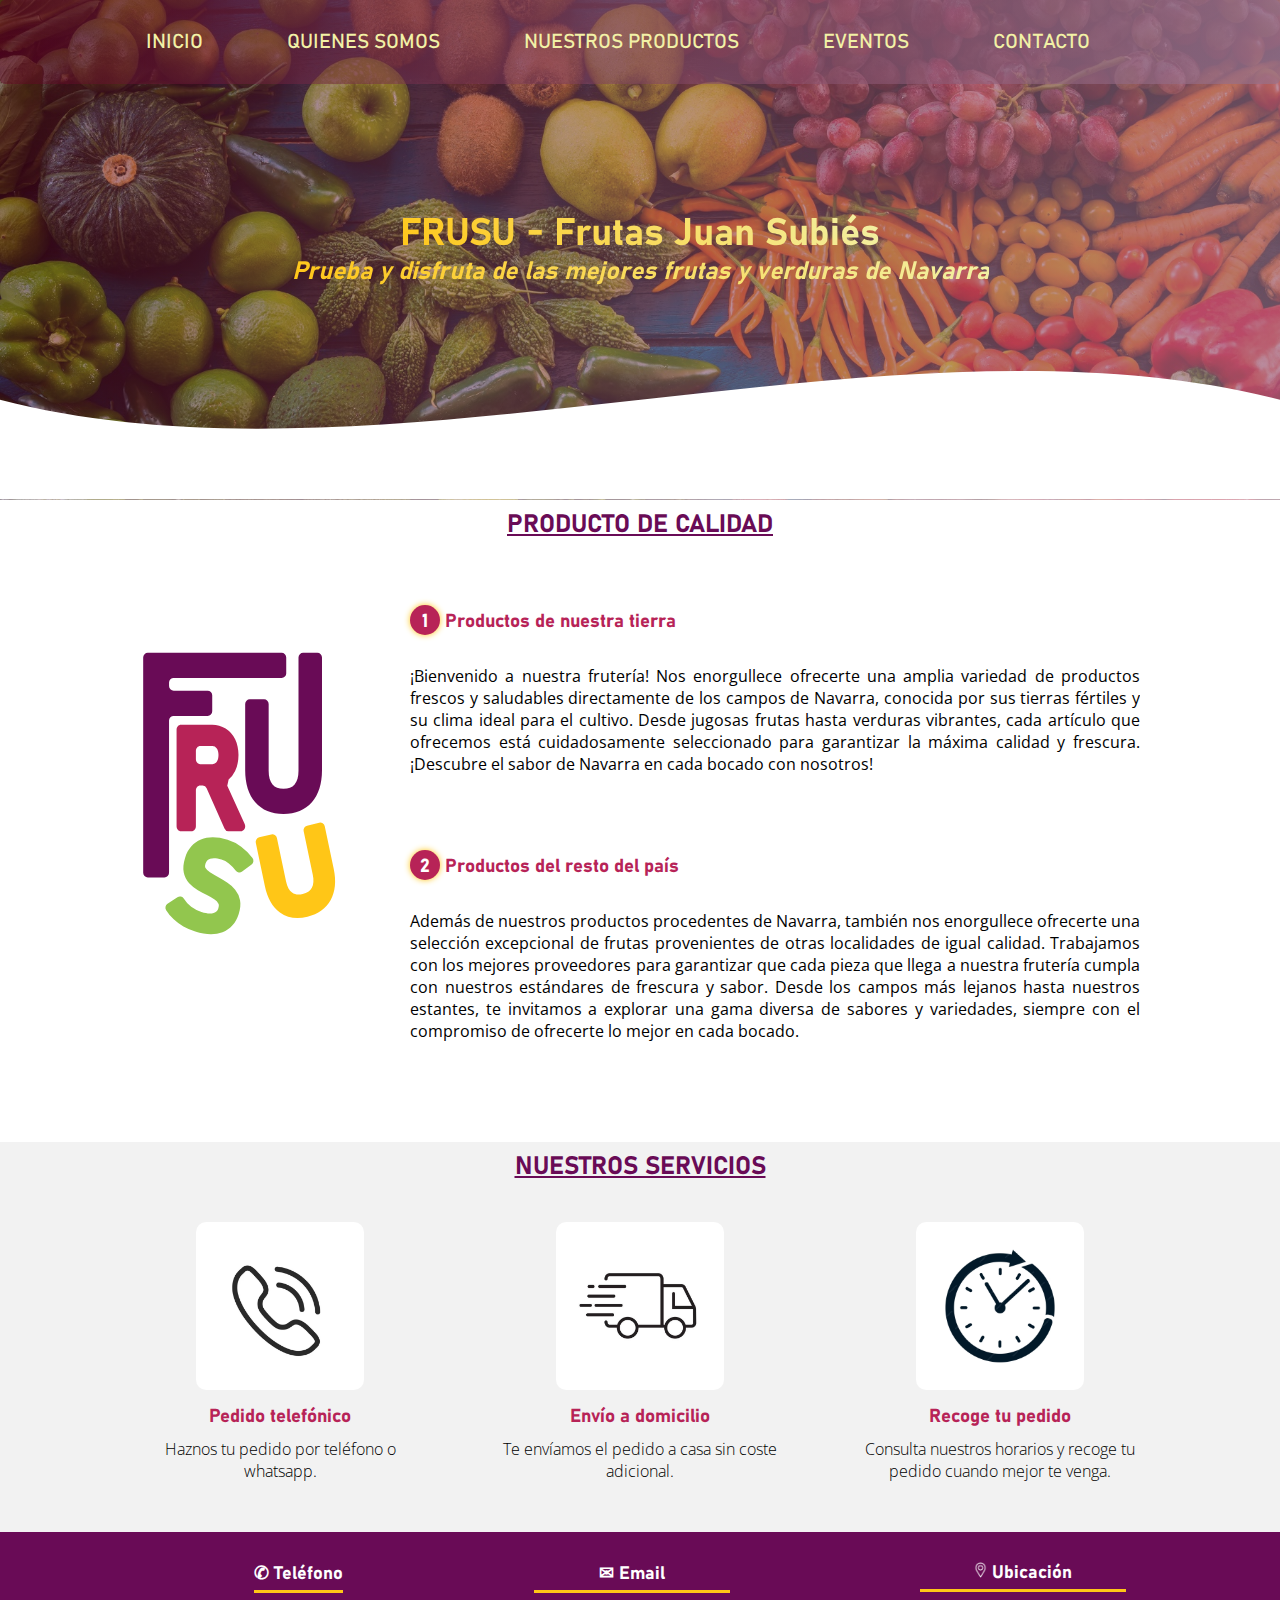
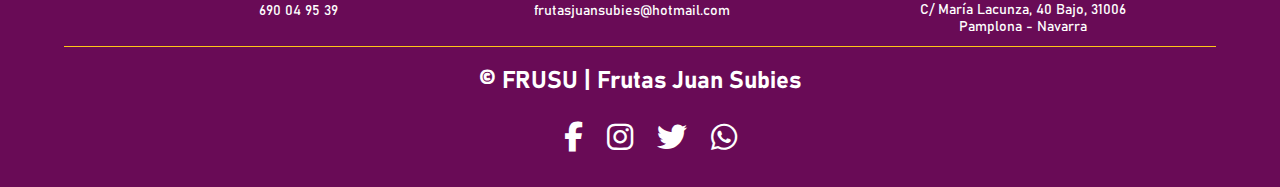
<file: index.html>
<!DOCTYPE html>
	<html lang="es">
	<head>
		<meta charset="UTF-8">
		<meta name="viewport" content="width=device-width, initial-scale=1.0">
		<meta http-equiv="x-UA-Compatible" content="ie-edge">
		<title>FRUSU</title>
		<link rel="shortcut icon" href="img/favicon.svg" type="image/x-icon">
		<link rel="stylesheet" href="css/estilos.css">
		<link rel="stylesheet" href="https://cdnjs.cloudflare.com/ajax/libs/font-awesome/6.2.1/css/all.min.css">
		<script src="js/scriptBorrarImagen.js" async></script>
	</head>
	<body>
		<header>
				<nav>
					<a href="index.html">Inicio</a>
					<a href="sobreNosotros.html">Quienes somos</a>
					<a href="productos.html">Nuestros productos</a>
					<a href="eventos.html">Eventos</a>
					<a href="contacto.html">Contacto</a>
				</nav>
			<section class="textos-header">
				<h1>FRUSU - Frutas Juan Subiés</h1>
				<h2>Prueba y disfruta de las mejores frutas y verduras de Navarra</h2>
			</section>
			<div class="wave" style="height: 150px; overflow: hidden;" >
				<svg viewBox="0 0 500 150" preserveAspectRatio="none" 
					style="height: 100%; width: 100%;">
					<path d="M0.00,49.85 C150.00,149.60 349.20,-49.85 500.00,49.85 L500.00,149.60 L0.00,149.60 Z" 
					style="stroke: none; fill: #fff;">
					</path>
				</svg>
			</div>	
		</header>
		<main>
			<section class="contenedor nuestrosProductosIndex">
				<h2 class="titulo">PRODUCTO DE CALIDAD</h2>
				<div class="contenedor-sobre-nosotros">
					<img src="img/logoSinFondo.svg" alt="" class="imagen-about-us" id="logo">
					<div class="contenido-textos">
						<h3><span>1</span>Productos de nuestra tierra</h3>
						<p>¡Bienvenido a nuestra frutería! Nos enorgullece ofrecerte una amplia variedad de productos frescos y saludables directamente
						de los campos de Navarra, conocida por sus tierras fértiles y su clima ideal para el cultivo. Desde jugosas frutas hasta verduras
						vibrantes, cada artículo que ofrecemos está cuidadosamente seleccionado para garantizar la máxima calidad y frescura.
						¡Descubre el sabor de Navarra en cada bocado con nosotros!</p>
						<h3><span>2</span>Productos del resto del país</h3>
						<p>Además de nuestros productos procedentes de Navarra, también nos enorgullece ofrecerte una selección excepcional de frutas
						provenientes de otras localidades de igual calidad. Trabajamos con los mejores proveedores para garantizar que cada pieza que
						llega a nuestra frutería cumpla con nuestros estándares de frescura y sabor. Desde los campos más lejanos hasta nuestros estantes,
						te invitamos a explorar una gama diversa de sabores y variedades, siempre con el compromiso de ofrecerte lo mejor en cada bocado.</p>
					</div>
				</div>
			</section>
			

			<section class="about-services">
				<div class="contenedor">
					<h2 class="titulo">NUESTROS SERVICIOS</h2>
					<div class="servicio-cont">
					<div class="servicio-ind">
						<img src="img/telefono.jpg" alt="">
						<h3>Pedido telefónico</h3>
						<p>Haznos tu pedido por teléfono o whatsapp.</p>
					</div>
					<div class="servicio-ind">
						<img src="img/envio.jpg" alt="">
						<h3>Envío a domicilio</h3>
						<p>Te envíamos el pedido a casa sin coste adicional.</p>
					</div>
					<div class="servicio-ind">
						<img src="img/reloj.jpg" alt="">
						<h3>Recoge tu pedido</h3>
						<p>Consulta nuestros horarios y recoge tu pedido cuando mejor te venga.</p>
					</div>
					</div>
				</div>
			</section>
		</main>
		<footer>
			<div class="contenedor-footer">
				<div class="content-foo">
					<h4>✆ Teléfono</h4>
					<p>690 04 95 39</p>
				</div>
				<div class="content-foo">
					<h4>✉ Email</h4>
					<p>frutasjuansubies@hotmail.com</p>
				</div>
				<div class="content-foo">
					<h4><img class="ubica" src="img/ubicacion.png" alt=""> Ubicación</h4>
					<p>C/ María Lacunza, 40 Bajo, 31006</p>
					<p>Pamplona - Navarra</p>
				</div>				
			</div>
			<h2 class="titulo-final">&copy; FRUSU | Frutas Juan Subies</h2>
			<div class="iconitos">
				<a href="#"><i class="fab fa-facebook-f"></i></a>
				<a href="#"><i class="fab fa-instagram"></i></a>
				<a href="#"><i class="fab fa-twitter"></i></a>
				<a href="tel:690049539"><i class="fab fa-whatsapp"></i></a>
			</div>	
		</footer>
	</body>
	</html>
</file>
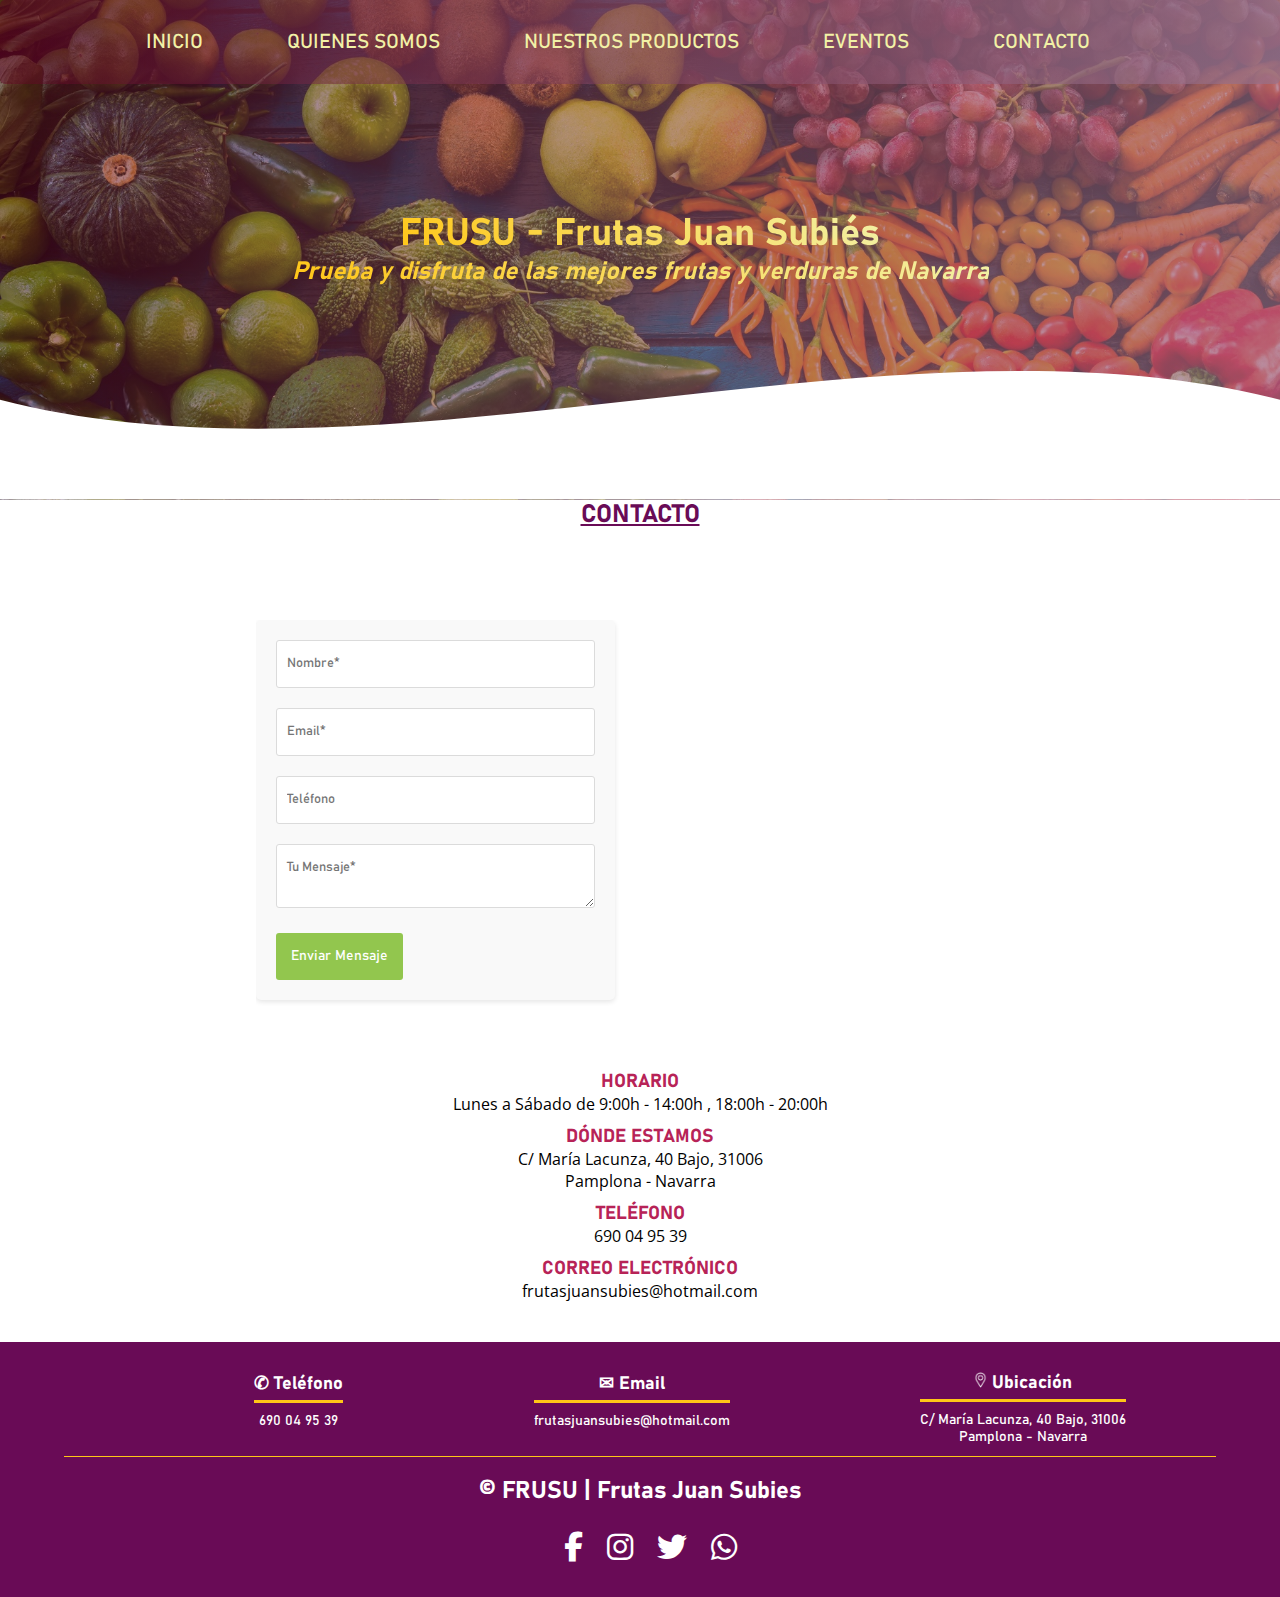
<file: contacto.html>
<!DOCTYPE html>
	<html lang="es">
	<head>
		<meta charset="UTF-8">
		<meta name="viewport" content="width=device-width, initial-scale=1.0">
		<meta http-equiv="x-UA-Compatible" content="ie-edge">
		<title>FRUSU</title>
		<link rel="shortcut icon" href="img/favicon.svg" type="image/x-icon">
		<link rel="stylesheet" href="css/estilos.css">
		<link rel="stylesheet" href="https://cdnjs.cloudflare.com/ajax/libs/font-awesome/6.2.1/css/all.min.css">
	</head>
	<body>
		<header>
				<nav>
					<a href="index.html">Inicio</a>
					<a href="sobreNosotros.html">Quienes somos</a>
					<a href="productos.html">Nuestros productos</a>
					<a href="eventos.html">Eventos</a>
					<a href="contacto.html">Contacto</a>
				</nav>
			<section class="textos-header">
				<h1>FRUSU - Frutas Juan Subiés</h1>
				<h2>Prueba y disfruta de las mejores frutas y verduras de Navarra</h2>
			</section>
			<div class="wave" style="height: 150px; overflow: hidden;" >
				<svg viewBox="0 0 500 150" preserveAspectRatio="none" 
					style="height: 100%; width: 100%;">
					<path d="M0.00,49.85 C150.00,149.60 349.20,-49.85 500.00,49.85 L500.00,149.60 L0.00,149.60 Z" 
					style="stroke: none; fill: #fff;">
					</path>
				</svg>
			</div>	
		</header>			
			<h2 class="titulo">CONTACTO</u></h2>
			<section class="seccion-contacto">
				<div class="contenedor-contacto">
				<!-- Aquí va el formulario -->
				<form id="contactForm" action="#" onsubmit="enviarFormulario(); return false;">
					<input type="text" id="nombre" name="nombre" placeholder="Nombre*" class="campo">
					<span id="errorNombre" class="error"></span>
					<input type="email" id="email" name="email" placeholder="Email*" class="campo">
					<span id="errorEmail" class="error"></span>
					<input type="tel" id="telefono" name="telefono" placeholder="Teléfono" pattern="[0-9]{10}" title="Por favor, introduce un número de teléfono válido de 10 dígitos." class="campo">
					<textarea id="mensaje" name="mensaje" placeholder="Tu Mensaje*" class="campo"></textarea>
					<span id="errorMensaje" class="error"></span>
					<input type="submit" name="enviar" value="Enviar Mensaje" class="btn-enviar">
				</form>
				</div>
				<div class="contenido-contacto">
				<!-- Aquí va el mapa -->
					<iframe src="https://www.google.com/maps/embed?pb=!1m18!1m12!1m3!1d6962.431238076392!2d-1.6346250445359005!3d42.802264029686484!2m3!1f0!2f0!3f0!3m2!1i1024!2i768!4f13.1!3m3!1m2!1s0xd5093b1a32c2e0f%3A0x10d58c12d310a7f8!2sC.%20Mar%C3%ADa%20Lacunza%2C%2040%2C%2031006%20Pamplona%2C%20Navarra!5e0!3m2!1ses!2ses!4v1713292465256!5m2!1ses!2ses" width="400" height="300" style="border:0;" allowfullscreen="" referrerpolicy="no-referrer-when-downgrade"></iframe>
				</div>
			</section>
			<section class="DatosContacto">
					<h3>HORARIO</h3>
					<p>Lunes a Sábado de 9:00h - 14:00h , 18:00h - 20:00h</p>
					<h3>DÓNDE ESTAMOS</h3>
					<p>C/ María Lacunza, 40 Bajo, 31006</p>
					<p>Pamplona - Navarra</p>					
					<h3>TELÉFONO</h3>
					<p>690 04 95 39</p>	
					<h3>CORREO ELECTRÓNICO</h3>
					<p>frutasjuansubies@hotmail.com</p>	
			</section>

		<script src="js/scriptContacto.js" async></script>
		
		<footer>
			<div class="contenedor-footer">
				<div class="content-foo">
					<h4>✆ Teléfono</h4>
					<p>690 04 95 39</p>
				</div>
				<div class="content-foo">
					<h4>✉ Email</h4>
					<p>frutasjuansubies@hotmail.com</p>
				</div>
				<div class="content-foo">
					<h4><img class="ubica" src="img/ubicacion.png" alt=""> Ubicación</h4>
					<p>C/ María Lacunza, 40 Bajo, 31006</p>
					<p>Pamplona - Navarra</p>
				</div>				
			</div>
			<h2 class="titulo-final">&copy; FRUSU | Frutas Juan Subies</h2>
			<div class="iconitos">
				<a href="#"><i class="fab fa-facebook-f"></i></a>
				<a href="#"><i class="fab fa-instagram"></i></a>
				<a href="#"><i class="fab fa-twitter"></i></a>
				<a href="tel:690049539"><i class="fab fa-whatsapp"></i></a>
			</div>	
		</footer>
	</body>
</file>
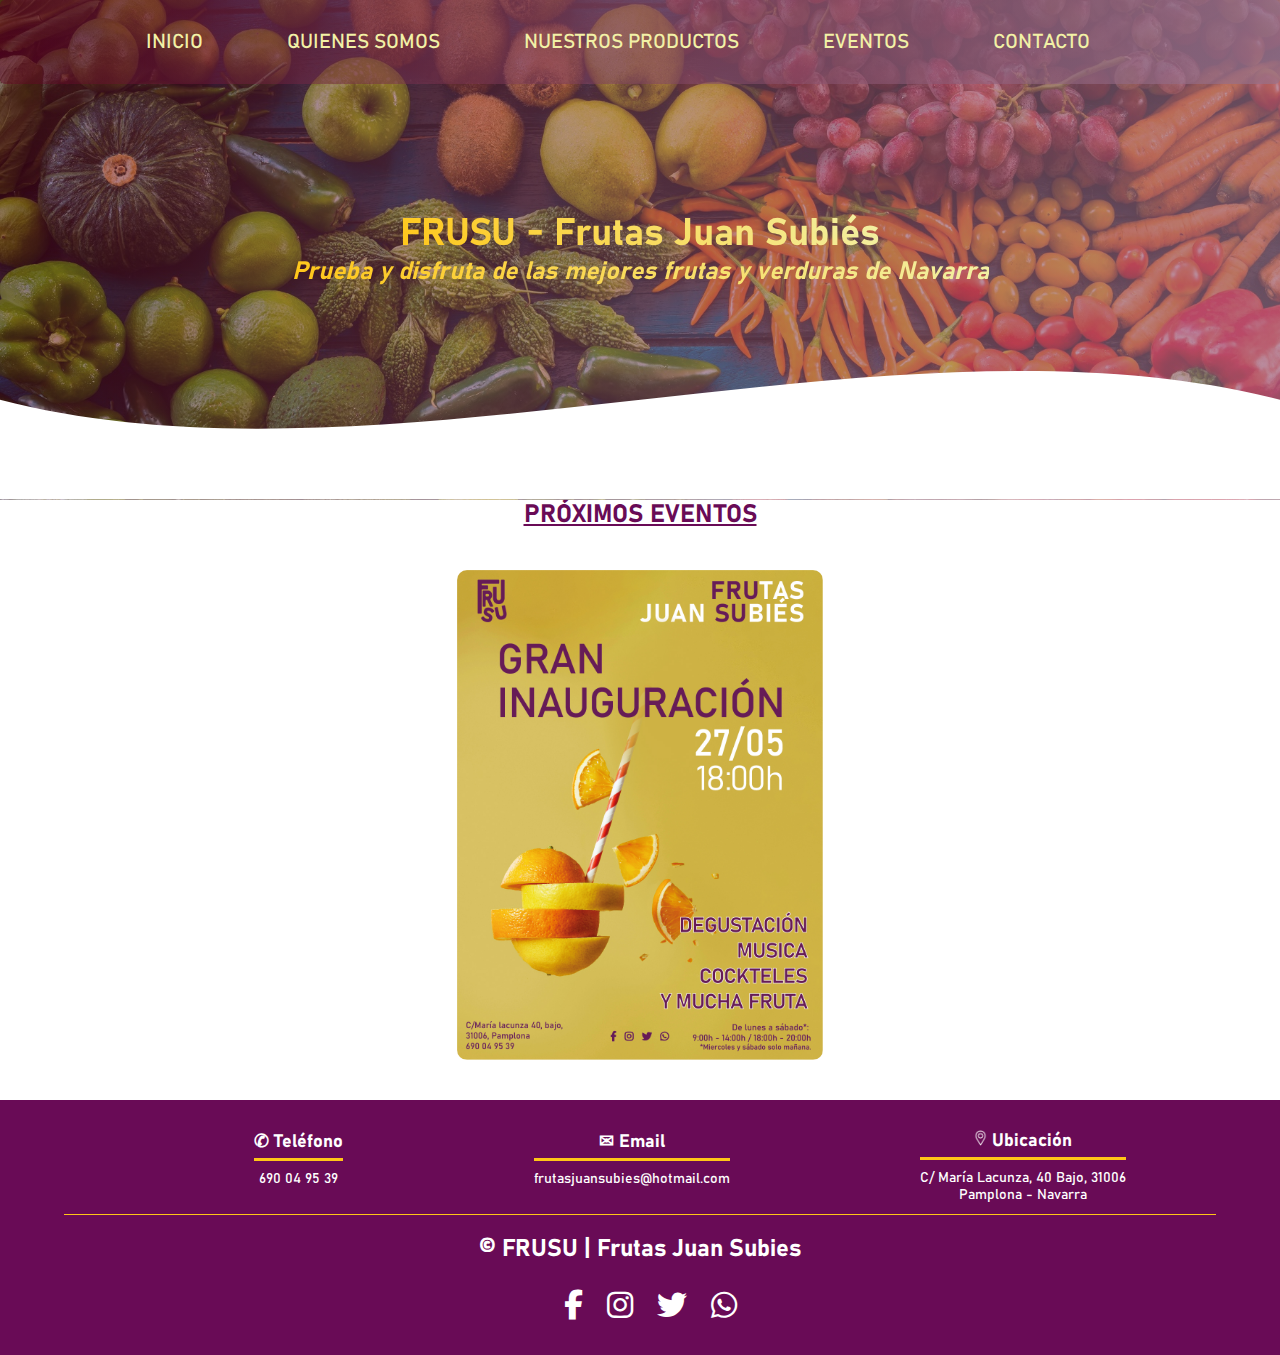
<file: eventos.html>
<!DOCTYPE html>
	<html lang="es">
	<head>
		<meta charset="UTF-8">
		<meta name="viewport" content="width=device-width, initial-scale=1.0">
		<meta http-equiv="x-UA-Compatible" content="ie-edge">
		<title>FRUSU</title>
		<link rel="shortcut icon" href="img/favicon.svg" type="image/x-icon">
		<link rel="stylesheet" href="css/estilos.css">
		<link rel="stylesheet" href="https://cdnjs.cloudflare.com/ajax/libs/font-awesome/6.2.1/css/all.min.css">
	</head>
	<body>
		<header>
				<nav>
					<a href="index.html">Inicio</a>
					<a href="sobreNosotros.html">Quienes somos</a>
					<a href="productos.html">Nuestros productos</a>
					<a href="eventos.html">Eventos</a>
					<a href="contacto.html">Contacto</a>
				</nav>
			<section class="textos-header">
				<h1>FRUSU - Frutas Juan Subiés</h1>
				<h2>Prueba y disfruta de las mejores frutas y verduras de Navarra</h2>
			</section>
			<div class="wave" style="height: 150px; overflow: hidden;" >
				<svg viewBox="0 0 500 150" preserveAspectRatio="none" 
					style="height: 100%; width: 100%;">
					<path d="M0.00,49.85 C150.00,149.60 349.20,-49.85 500.00,49.85 L500.00,149.60 L0.00,149.60 Z" 
					style="stroke: none; fill: #fff;">
					</path>
				</svg>
			</div>	
		</header>
		
			<h2 class="titulo">PRÓXIMOS EVENTOS</h2>
			<section class="seccionEvento">
				<div class="contenedorEvento">
					<img src="img/cartelEvento.jpg" alt="" class="imagenEvento">
				</div>
			</section>
		
		<footer>
			<div class="contenedor-footer">
				<div class="content-foo">
					<h4>✆ Teléfono</h4>
					<p>690 04 95 39</p>
				</div>
				<div class="content-foo">
					<h4>✉ Email</h4>
					<p>frutasjuansubies@hotmail.com</p>
				</div>
				<div class="content-foo">
					<h4><img class="ubica" src="img/ubicacion.png" alt=""> Ubicación</h4>
					<p>C/ María Lacunza, 40 Bajo, 31006</p>
					<p>Pamplona - Navarra</p>
				</div>				
			</div>
			<h2 class="titulo-final">&copy; FRUSU | Frutas Juan Subies</h2>
			<div class="iconitos">
				<a href="#"><i class="fab fa-facebook-f"></i></a>
				<a href="#"><i class="fab fa-instagram"></i></a>
				<a href="#"><i class="fab fa-twitter"></i></a>
				<a href="tel:690049539"><i class="fab fa-whatsapp"></i></a>
			</div>	
		</footer>
			
	</body>
</file>
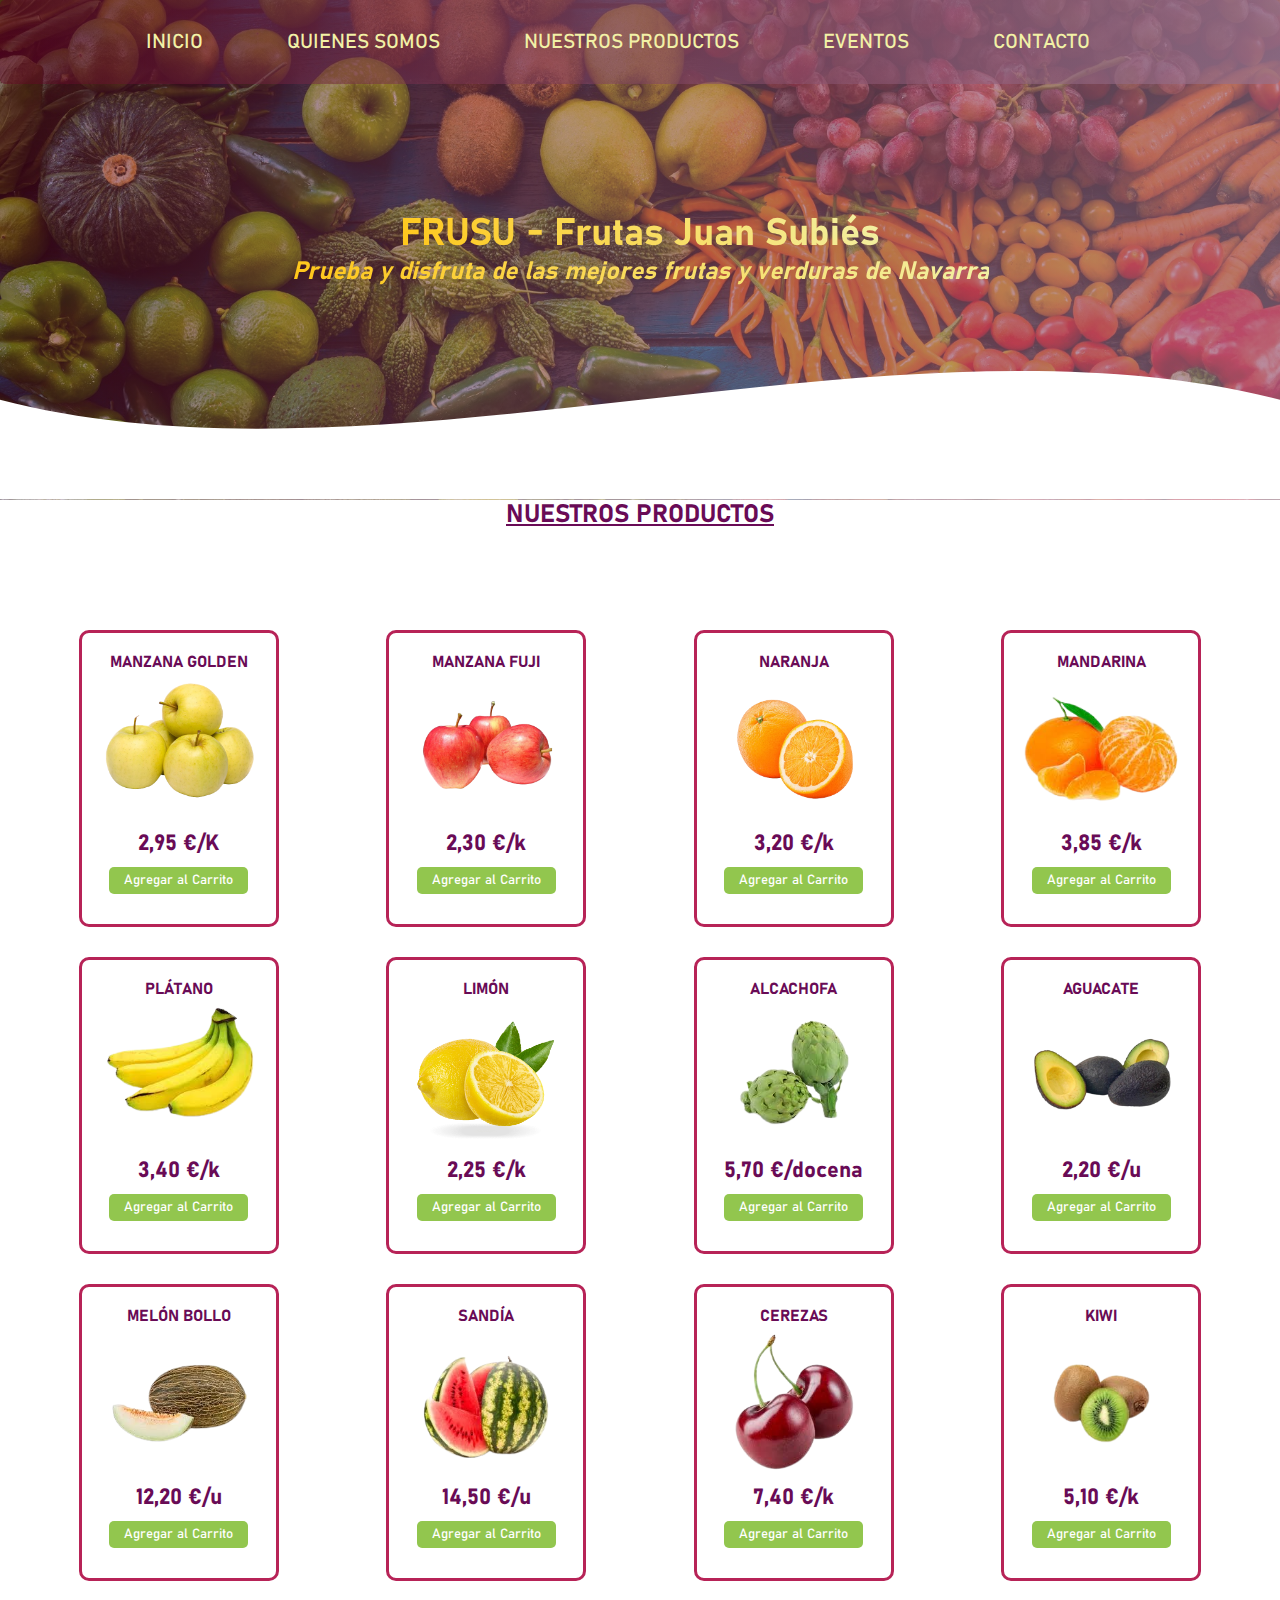
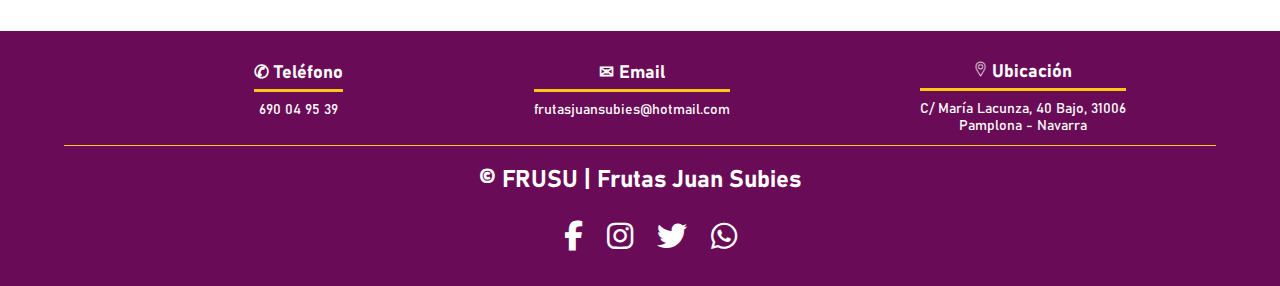
<file: productos.html>
<!DOCTYPE html>
	<html lang="es">
	<head>
		<meta charset="UTF-8">
		<meta name="viewport" content="width=device-width, initial-scale=1.0">
		<meta http-equiv="x-UA-Compatible" content="ie-edge">
		<title>FRUSU</title>
		<link rel="shortcut icon" href="img/favicon.svg" type="image/x-icon">
		<!-- <link rel="stylesheet" href="https://cdnjs.cloudflare.com/ajax/libs/font-awesome/6.2.1/css/all.min.css" integrity="sha512-MV7K8+y+gLIBoVD59lQIYicR65iaqukzvf/nwasF0nqhPay5w/9lJmVM2hMDcnK1OnMGCdVK+iQrJ7lzPJQd1w==" crossorigin="anonymous" referrerpolicy="no-referrer" /> -->
		<link rel="stylesheet" href="css/estilos.css">
		<link rel="stylesheet" href="https://cdnjs.cloudflare.com/ajax/libs/font-awesome/6.2.1/css/all.min.css">
		<script src="js/scriptCarro.js" async></script>
	</head>
	<body>
		<header>
				<nav>
					<a href="index.html">Inicio</a>
					<a href="sobreNosotros.html">Quienes somos</a>
					<a href="productos.html">Nuestros productos</a>
					<a href="eventos.html">Eventos</a>
					<a href="contacto.html">Contacto</a>
				</nav>
			<section class="textos-header">
				<h1>FRUSU - Frutas Juan Subiés</h1>
				<h2>Prueba y disfruta de las mejores frutas y verduras de Navarra</h2>
			</section>
			<div class="wave" style="height: 150px; overflow: hidden;" >
				<svg viewBox="0 0 500 150" preserveAspectRatio="none" 
					style="height: 100%; width: 100%;">
					<path d="M0.00,49.85 C150.00,149.60 349.20,-49.85 500.00,49.85 L500.00,149.60 L0.00,149.60 Z" 
					style="stroke: none; fill: #fff;">
					</path>
				</svg>
			</div>	
		</header>	
			
		<h2 class="titulo">NUESTROS PRODUCTOS</h2>		
		<section class="contenedor2">
        <!-- Contenedor de elementos -->
        <div class="contenedor-items">
            <div class="item">
                <span class="titulo-item">Manzana Golden</span>
                <img src="img/frutasSinFondo/golden.png" alt="" class="img-item">
                <span class="precio-item">2,95 €/K</span>
                <button class="boton-item">Agregar al Carrito</button>
            </div>
            <div class="item">
                <span class="titulo-item">Manzana Fuji</span>
                <img src="img/frutasSinFondo/fugi.png" alt="" class="img-item">
                <span class="precio-item">2,30 €/k</span>
                <button class="boton-item">Agregar al Carrito</button>
            </div>
            <div class="item">
                <span class="titulo-item">Naranja</span>
                <img src="img/frutasSinFondo/naranja.png" alt="" class="img-item">
                <span class="precio-item">3,20 €/k</span>
                <button class="boton-item">Agregar al Carrito</button>
            </div>
            <div class="item">
                <span class="titulo-item">Mandarina</span>
                <img src="img/frutasSinFondo/mandarina.png" alt="" class="img-item">
                <span class="precio-item">3,85 €/k</span>
                <button class="boton-item">Agregar al Carrito</button>
            </div>
            <div class="item">
                <span class="titulo-item">Plátano</span>
                <img src="img/frutasSinFondo/platano.png" alt="" class="img-item">
                <span class="precio-item">3,40 €/k</span>
                <button class="boton-item">Agregar al Carrito</button>
            </div>
            <div class="item">
                <span class="titulo-item">Limón</span>
                <img src="img/frutasSinFondo/limon.png" alt="" class="img-item">
                <span class="precio-item">2,25 €/k</span>
                <button class="boton-item">Agregar al Carrito</button>
            </div>
            <div class="item">
                <span class="titulo-item">Alcachofa</span>
                <img src="img/frutasSinFondo/alcachofa.png" alt="" class="img-item">
                <span class="precio-item">5,70 €/docena</span>
                <button class="boton-item">Agregar al Carrito</button>
            </div>
            <div class="item">
                <span class="titulo-item">Aguacate</span>
                <img src="img/frutasSinFondo/aguacate.png" alt="" class="img-item">
                <span class="precio-item">2,20 €/u</span>
                <button class="boton-item">Agregar al Carrito</button>
            </div>
			<div class="item">
                <span class="titulo-item">Melón Bollo</span>
                <img src="img/frutasSinFondo/melon.png" alt="" class="img-item">
                <span class="precio-item">12,20 €/u</span>
                <button class="boton-item">Agregar al Carrito</button>
            </div>
			<div class="item">
                <span class="titulo-item">Sandía</span>
                <img src="img/frutasSinFondo/sandia.png" alt="" class="img-item">
                <span class="precio-item">14,50 €/u</span>
                <button class="boton-item">Agregar al Carrito</button>
            </div>
			<div class="item">
                <span class="titulo-item">Cerezas</span>
                <img src="img/frutasSinFondo/cereza.png" alt="" class="img-item">
                <span class="precio-item">7,40 €/k</span>
                <button class="boton-item">Agregar al Carrito</button>
            </div>
            <div class="item">
                <span class="titulo-item">Kiwi</span>
                <img src="img/frutasSinFondo/kiwi.png" alt="" class="img-item">
                <span class="precio-item">5,10 €/k</span>
                <button class="boton-item">Agregar al Carrito</button>
            </div>
        </div>
        <!-- Carrito de Compras -->
        <div class="carrito" id="carrito">
            <div class="header-carrito">
                <h2>Tu Carrito</h2>
            </div>
            <div class="carrito-items">     
            </div>
            <div class="carrito-total">
                <div class="fila">
                    <strong>Tu Total</strong>
                    <span class="carrito-precio-total">
                        120.000,00€
                    </span>
                </div>
                <button class="btn-pagar">Pagar <i class="fa-solid fa-bag-shopping"></i> </button>
            </div>
        </div>
    </section>
		<footer>
			<div class="contenedor-footer">
				<div class="content-foo">
					<h4>✆ Teléfono</h4>
					<p>690 04 95 39</p>
				</div>
				<div class="content-foo">
					<h4>✉ Email</h4>
					<p>frutasjuansubies@hotmail.com</p>
				</div>
				<div class="content-foo">
					<h4><img class="ubica" src="img/ubicacion.png" alt=""> Ubicación</h4>
					<p>C/ María Lacunza, 40 Bajo, 31006</p>
					<p>Pamplona - Navarra</p>
				</div>				
			</div>
			<h2 class="titulo-final">&copy; FRUSU | Frutas Juan Subies</h2>
			<div class="iconitos">
				<a href="#"><i class="fab fa-facebook-f"></i></a>
				<a href="#"><i class="fab fa-instagram"></i></a>
				<a href="#"><i class="fab fa-twitter"></i></a>
				<a href="tel:690049539"><i class="fab fa-whatsapp"></i></a>
			</div>	
		</footer>
			
	</body>
</file>
<file: css/estilos.css>
@import url('https://fonts.googleapis.com/css2?family=Open+Sans:wght@300;400;500;600&family=Titillium+Web:wght@200;300;400;600;700&display=swap');
*{
	margin:0;
	padding:0;
	box-sizing: border-box;
}
@font-face{
	font-family: juanf;
	src: url('../fonts/juanf.ttf');
}

:root{
	--verde: #92C64E;
	--morado: #690B56;
	--rojo: #B72357;
	--amarillo: #FFC617;
	--amarilloClaro: #F2F1A6;
}

body{
	font-family: 'open sans';
}

.contenedor{
	padding-top: 10px;
	padding-bottom: 40px;
	width: 90%;
	max-width: 1000px;
	margin: auto;
	overflow: hidden;
}

.titulo{
	font-family: juanf;
	text-decoration:underline;
	color: var(--morado);
	font-size: 25px;
	text-align: center;
	margin-bottom: 40px;;
}
h3{
	font-family: juanf;
	color:var(--rojo);
}
/*Header*/

header {
    width: 100%;
    height: 500px;
    background: #bc4e9c;
    /* fallback for old browsers */
    background: -webkit-linear-gradient(to right, hsla(340, 95%, 50%, 0.459), hsla(317, 45%, 52%, 0.664)), url(../img/portada6.jpg);
    /* Chrome 10-25, Safari 5.1-6 */
    background: linear-gradient(to right, hsla(340, 95%, 20%, 0.459), hsla(317, 15%, 52%, 0.664)), url(../img/portada6.jpg);
    /* W3C, IE 10+/ Edge, Firefox 16+, Chrome 26+, Opera 12+, Safari 7+ */
    background-size: cover;
    background-attachment: fixed;
    position: relative;
}

nav{
	text-align: center;
	padding: 30px 50px 30px 5px;
	background: -webkit-linear-gradient(to right, hsla(340, 95%, 50%, 0.459), hsla(317, 45%, 52%, 0.664));
	background: linear-gradient(to right, hsla(340, 95%, 20%, 0.459), hsla(317, 15%, 52%, 0.664));
	border-radius: 5px;
}

nav > a{
	text-transform: uppercase;
	font-family: juanf;
	color: var(--amarilloClaro);
	font-size: 20px;
	font-weight: 300px;
	text-decoration: none;
	margin-right: 40px;
	margin-left: 40px;
	transition: color 0.8s ease;
} 
nav > a:hover{
	color: var(--amarillo);
}
.textos-header h1{
	font-family: juanf;
	font-size: 38px;
	font-weight: bold;
	background-image: linear-gradient(45deg, var(--amarillo), var(--amarilloClaro));
	background-clip: text;
	-webkit-background-clip: text;
	-moz-background-clip:text;
	-webkit-text-fill-color: transparent;
	-moz-text-fill-color: transparent;
}
.textos-header h2{
	/* -webkit-text-stroke: 1px black; */
	font-family: juanf;
	font-size: 25px;
	font-weight: bold;
	font-style: italic;
	background-image: linear-gradient(45deg, var(--amarillo), var(--amarilloClaro));
	background-clip: text;
	-webkit-background-clip: text;
	-moz-background-clip:text;
	-webkit-text-fill-color: transparent;
	-moz-text-fill-color: transparent;
}


/* Efecto ola */
.wave{
	position: absolute;
	bottom: 0;
	width: 100%;
	
}
/* Menu */
.main{
    padding: 30px 0 60px 0;	
}

.contenedor-sobre-nosotros{
    display: flex;
    justify-content: space-evenly;
}
.contenedor-sobre-nosotros1 img{
	margin-left: 20px;
}
.contenedor-sobre-nosotros1{
    display: flex;
    justify-content: space-evenly;
}
.contenedor-sobre-nosotros2{
	margin-top: 20px;
    display: flex;
	width: 100%;
}
.menu{
    display: flex;
    justify-content: space-evenly;
}
.imagen-about-us{
	margin-top: 70px;
	margin-right: 50px;
    width: 20%;
	height: 20%;
	/* border: 3px solid transparent; */
	/* border-radius:15px; */
}

.sobre-nosotros .contenido-textos{
    width: 48%;
}

.contenido-textos h3{
	background: 5px;
	margin-left: 20px;
	margin-bottom: 10px;
	margin-top: 10px;
}
.contenido-textos p{
	margin-top: 15px;
	margin-left: 20px;
	margin-bottom: 60px;
	/* padding: 0px 0px 30px 15px; */
	text-align: justify;
}

.contenido-textos h3 span{
	background: var(--rojo);
	color: white;
	border-radius:50%;
	display: inline-block;
	text-align: center;
	width: 30px;
	height: 30px;
	padding: 5px;
	box-shadow: 0 0 6px 0 var(--amarillo);
	margin: 15px 5px 15px 0;
}

.contenido-textos2 p{
	padding: 0px 0px 30px 15px;
	text-align: justify;
}


.sobre-nosotros .contenido-textos2{
    width: 100%;
}

.contenido-textos2 h3{
	background: 5px;
	margin-left: 15px;
	margin-bottom: 10px;
}
.contenido-textos2 h3 span{
	background: var(--rojo);
	color: var(--amarillo);
	border-radius:50%;
	display: inline-block;
	text-align: center;
	width: 30px;
	height: 30px;
	padding: 2px;
	box-shadow: 0 0 6px 0 black;
	margin: 15px 5px 15px 0;
}





header .textos-header{
	display: flex;
	height: 330px;
	width: 100%;
	align-items: center;
	justify-content: center;
	flex-direction: column;
	text-align: center;
}

/* Nuestros Servicios */
.about-services{
	background: #f2f2f2;
	padding-bottom: 10px;
}

.servicio-cont{
	display:flex;
	justify-content: space-between;
	text-align: center;
}

.servicio-ind{
	width: 28%;
	text-align:center;
}
.servicio-ind img{
	width: 60%;
	border-radius: 10px;
}
.servicio-ind h3{
	margin: 10px 0;
}
.servicio-ind p{
	font-weight: 300;
	text-align: center;
}

/* Pie de Pagina */
footer{
	width:100%;
	background: var(--morado);
	padding: 30px 0 30px 0;
	margin: auto;
	overflow: hidden;
}

.contenedor-footer{
	display:flex;
	width: 90%;
	justify-content: space-evenly;
    margin: auto;
    padding-bottom: 10px;
    border-bottom: 1px solid var(--amarillo);
}

.content-foo{
	text-align:center;
	margin-left: 100px;
}
.content-foo h4{
	font-size:18px;
	font-family: juanf;
	color: #fff;
	border-bottom: 3px solid var(--amarillo);
	padding-bottom: 5px;
	margin-bottom: 10px;
}
.content-foo p{
	font-size: 14px;
	color: #fff;
	font-family: juanf;
}
.titulo-final{
	font-family: juanf;
	text-align: center;
	font-size: 24px;
	margin: 20px 0 0 0;
	color: #fff;
}

/* SobreNosotros */
.imagen-sobre-nosotros{
    width: 30%;
	height: 30%;
	border: 3px solid transparent;
	border-radius:15px;
}
.tituloSobreNosotros{
	color:green;
	text-align:center;
	margin-bottom: 20px;
}



/* CARRITO */
.contenedor2{
    max-width: 1200px;
	padding-bottom: 50px;
    margin: auto;
    display: flex;
    justify-content: space-between;
    /* oculto lo que queda fuera del .contenedor */
    contain: paint;
}
/* SECCION CONTENEDOR DE ITEMS */
.contenedor2 .contenedor-items{
	padding-top: 30px;
    margin-top: 30px;
    display: grid;
    grid-template-columns: repeat(auto-fit, minmax(220px, 1fr));
    grid-gap:30px;
    grid-row-gap: 30px;
    /* width: 60%; */
    width: 100%;
    transition: .3s;
}
.contenedor2 .contenedor-items .item{
	font-family: juanf;
	color: var(--morado);
    max-width: 200px;
    margin: auto;
    border: 3px solid var(--rojo);
    border-radius: 10px;
    padding: 20px;
    transition: .3s;
}
.contenedor2 .contenedor-items .item .img-item{
    width: 100%;
}
.contenedor2 .contenedor-items .item:hover{
    box-shadow: 0 0 10px #666;
    scale: 1.05;
}
.contenedor2 .contenedor-items .item .titulo-item{
    display: block;
    font-weight: bold;
    text-align: center;
    text-transform: uppercase;
}
.contenedor2 .contenedor-items .item .precio-item{
    display: block;
    text-align: center;
    font-weight: bold;
    font-size: 22px;
}

.contenedor2 .contenedor-items .item .boton-item{
	font-family: juanf;
    display: block;
    margin: 10px auto;
    border: none;
    background-color: var(--verde);
    color: #fff;
    padding: 5px 15px;
    border-radius: 5px;
    cursor: pointer;
}
.contenedor2 .contenedor-items .item .boton-item:hover{
	background: var(--amarillo);
	border: 1px solid var(--morado);
	color: var(--morado);
	transition: .6s;
}
/* seccion carrito */
.carrito{
	font-family: juanf;
    border: 3px solid var(--morado);
    width: 35%;
    margin-top: 60px;
    border-radius: 10px;
    overflow: hidden;
    margin-bottom: auto;
    position: sticky !important;
    top: 0;
    transition: .3s;
    /* Estilos para ocultar */
    margin-right: -100%;
    opacity: 0;
}
.carrito .header-carrito{
    background-color: var(--rojo);
    color: #fff;
    text-align: center;
    padding: 30px 0;
}
.carrito .carrito-item{
    display: flex;
    align-items: center;
    /* justify-content: space-between; */
    position: relative;
    border-bottom: 1px solid #666;
    padding: 20px;
}
.carrito .carrito-item img{
    margin-right: 20px;
}
.carrito .carrito-item .carrito-item-titulo{
    display: block;
    font-weight: bold;
    margin-bottom: 10px;
    text-transform: uppercase;
	color: var(--morado);
}
.carrito .carrito-item .selector-cantidad{
	color: var(--rojo);
    display: inline-block;
    margin-right: 25px;
}
.carrito .carrito-item .carrito-item-cantidad{
	color: var(--rojo);
    border: none;
    font-size: 18px;
    background-color: transparent;
    display: inline-block;
    width:30px;
    padding: 5px;
    text-align: center;
}
.carrito .carrito-item .selector-cantidad i{
	color: var(--morado);
    font-size: 18px;
    width: 32px;
    height: 32px;
    line-height: 32px;
    text-align: center;
    border-radius: 50%;
    border: 1px solid #000;
    cursor: pointer;
}
.carrito .carrito-item .carrito-item-precio{
	color: var(--rojo);
    font-weight: bold;
    display: inline-block;
    font-size: 18px;
    margin-bottom: 5px;
}
.carrito .carrito-item .btn-eliminar{
    position: absolute;
    right: 15px;
    top: 15px;
    color: var(--morado);
    font-size: 20px;
    width: 40px;
    height: 40px;
    line-height: 40px;
    text-align: center;
    border-radius: 50%;
    border: 1px solid #000;
    cursor: pointer;
    display: block;
	/* quitar? */
	background-color: var(--amarillo);
    background: transparent;
    z-index: 20;
}
.carrito .carrito-item .btn-eliminar i{
    pointer-events: none;
}

.carrito-total{
	/* quitar? */
    background-color: white;
    padding: 30px;
}
.carrito-total .fila{
	color: var(--morado);
    display: flex;
    justify-content: space-between;
    align-items: center;
    font-size: 22px;
    font-weight: bold;
    margin-bottom: 10px;
}
.carrito-total .btn-pagar{
	font-family: juanf;
    display: block;
    width: 100%;
    border: var(--morado) 1px solid;
    background: var(--verde);
    color: #fff;
    border-radius: 5px;
    font-size: 18px;
    padding: 20px;
    display: flex;
    justify-content: space-between;
    align-items: center;
    cursor: pointer;
    transition: .3s;
}
.carrito-total .btn-pagar:hover{
    scale: 1.05;
	color: var(--morado);
	background: var(--amarillo);
	transition: .6s;
}

/* Contacto */

.seccion-contacto {
    width: 60%;
    margin: auto;
    margin-top: 90px;
    display: flex;
    justify-content: space-between;
    align-items: flex-wrap; /* Alinea los elementos en la parte superior */
    overflow: hidden; /* Para evitar que el contenido se desborde */
	padding-bottom: 10px;
}

.contenedor-contacto,
.contenido-contacto {
    width: calc(50% - 25px);
	padding-bottom: 50px;
}

.contenedor-contacto form {
    padding: 20px;
    background-color: #f9f9f9;
    border-radius: 5px;
    box-shadow: 0 2px 5px rgba(0, 0, 0, 0.1);
}
.contenedor-contacto form input{
	font-family:juanf;
}
.contenedor-contacto form textarea{
	font-family:juanf;
}

.contenido-contacto iframe {
	height:100%;
    width: 100%;
    border: none;
    border-radius: 5px;
}
.seccion-contacto h2{
    margin-bottom: 15px;
    font-size: 35px
}
/* .seccion-contacto p{ */
    /* font-size: 17px; */
    /* line-height: 1.6; */
    /* margin-bottom: 30px; */
/* } */
/* .seccion-contacto a{ */
    /* font-size: 17px; */
    /* display: inline-block; */
    /* text-decoration: none; */
    /* width: 100%; */
    /* margin-bottom: 15px; */
    /* color: black; */
    /* font-weight: 700; */
/* } */
/* .seccion-contacto a i{ */
    /* color: orange; */
    /* margin-right: 10px; */
/* } */
.seccion-contacto form .campo, textarea{
    width: 100%;
    padding: 15px 10px;
    font-size: 13px;
    border: 1px solid #dbdbdb;
    margin-bottom: 20px;
    border-radius: 3px;
    outline: 0px;
}

.seccion-contacto form textarea{
	width: 100%;
}
.seccion-contacto .btn-enviar{	c
	width:100%;
    padding: 15px;
    font-size: 14px;
    border: none;
    outline: 0px;
    background: var(--verde);
    color: white;
    border-radius: 3px;
    cursor: pointer;
    transition: all 300ms ease;
}
.seccion-contacto .btn-enviar:hover{
    background: var(--amarillo);
	color: var(--morado);
	transition: 0.6s;
}
 .error {
    color: var(--morado);
	position: relative;
    top: -20px; /* Ajuste del margen superior negativo */
    margin-left: 2px;
	font-size: 12px;
}


/* EVENTOS */

.contenedorEvento{
	margin: 30px;
	display: flex;
    justify-content: space-evenly;
	padding-bottom: 10px;
}

.imagenEvento{
	height: 30%;
	width: 30%;
	align-content: center;
	border-radius: 10px;
}











/* DATOSCONTACTO */
.DatosContacto{
	text-align: center;	
	padding-bottom: 20px;
	margin-bottom: 20px;
}

.DatosContacto h3{
	margin-top: 10px; 	
}

.ubica{
	max-height: 16px;
	max-width: 16px;
}


.iconitos {
	padding-top: 20px;
	width: 100%;
	text-align:center;
}
.iconitos a{
	color:white;
	margin-left: 20px;
	font-size: 30px;
}
.iconitos a:hover{
	color: var(--amarillo);
	transition: 0.6s;
}
/* Media queries para hacer el menú de navegación responsive */
@media screen and (max-width: 768px) {
    nav {
        padding: 20px 0; /* Reducir el relleno del menú en pantallas pequeñas */
    }

    nav > a {
        display: block;
        margin: 10px auto; /* Centrar los enlaces en pantallas pequeñas */
    }
}

@media screen and (max-width: 500px) {
    nav > a {
        font-size: 16px; /* Ajustar el tamaño de fuente para dispositivos móviles más pequeños */
    }
}


/* titulos de la ola */
/* Para pantallas de hasta 768px */

@media screen and (max-width: 768px) {
    .textos-header {
        padding: 20px; /* Añade un poco de espacio alrededor del texto en pantallas pequeñas */
        text-align: center; /* Centra el texto en pantallas pequeñas */
        margin-bottom: 40px; /* Mueve el texto un poco más arriba */
    }

    .textos-header h1 {
        font-size: 24px; /* Reduce el tamaño de fuente del título en pantallas pequeñas */
    }

    .textos-header h2 {
        font-size: 16px; /* Reduce el tamaño de fuente del subtítulo en pantallas pequeñas */
    }
	
	.wave{
		margin-top: 40px;
		padding: 80px;
	}
}

/* Para pantallas de hasta 500px */
@media screen and (max-width: 500px) {
    .textos-header {
        padding: 20px; /* Añade un poco de espacio alrededor del texto en pantallas pequeñas */
        text-align: center; /* Centra el texto en pantallas pequeñas */
        margin-bottom: 40px; /* Ajusta el margen inferior para mover más el texto hacia arriba */
    }

    .textos-header h1 {
        font-size: 24px; /* Reduce aún más el tamaño de fuente del título en pantallas muy pequeñas */
    }

    .textos-header h2 {
        font-size: 16px; /* Reduce aún más el tamaño de fuente del subtítulo en pantallas muy pequeñas */
    }
	.wave{
		margin-top: 40px;
		padding: 80px;
	}
}
/* ----------------------------------------------- */
@media screen and (max-width: 900px) {
    /* Ajustes para la sección de contacto */
    .seccion-contacto {
		width: 90%;
        margin-top: 60px;
    }


    .contenido-contacto iframe {
        height: 350px;
		width: 350px;
		margin-left: 20px;
    }

    .seccion-contacto h2 {
        font-size: 25px;
    }

    .seccion-contacto form .campo,
    .seccion-contacto form textarea {
        font-size: 13px;
        padding: 10px;
    }

    .seccion-contacto .btn-enviar {
        font-size: 14px;
        padding: 10px;
    }
	.DatosContacto h3{
		font-size: 16px;
	}
	.DatosContacto p{
		font-size: 16px;
	}
}
@media screen and (max-width: 500px) {
    /* Ajustes para la sección de contacto */
    .seccion-contacto {
		width: 90%;
        margin-top: 60px;
    }

    .contenedor-contacto,
    .contenido-contacto {
        width: 100%;
    }

    .contenido-contacto iframe {
        height: 200px;
		width: 200px;
		margin-left: 10px;
    }

    .seccion-contacto h2 {
        font-size: 25px;
    }

    .seccion-contacto form .campo,
    .seccion-contacto form textarea {
        font-size: 13px;
        padding: 10px;
    }

    .seccion-contacto .btn-enviar {
        font-size: 14px;
        padding: 10px;
    }
	.DatosContacto h3{
		font-size: 14px;
	}
	.DatosContacto p{
		font-size: 14px;
	}
}

/* Media queries para tamaños de pantalla muy pequeños, como dispositivos móviles */

@media screen and (max-width: 500px) {
    /* Ajustes para el menú de navegación */
    nav {
        padding: 20px 10px;
    }

    nav > a {
        font-size: 14px;
    }

    /* Ajustes para el encabezado */
    .textos-header h1 {
        font-size: 20px;
    }

    .textos-header h2 {
        font-size: 14px;
    }

    /* Ajustes para la sección de contacto */
    .seccion-contacto {
        margin-top: 30px;
    }

    .contenido-contacto iframe {
        height: 300px;
    }

    .seccion-contacto h2 {
        font-size: 20px;
    }

    .seccion-contacto form .campo,
    .seccion-contacto form textarea {
        font-size: 12px;
        padding: 8px;
    }

    .seccion-contacto .btn-enviar {
        font-size: 12px;
        padding: 8px;
    }
}

/* --------------------------------- */

@media screen and (max-width: 768px) {
    .contenedor2 {
        display: flex;
        flex-wrap: wrap;
        justify-content: center;
    }
    .item {
        width: calc(50% - 20px); /* Ajustar el ancho de los elementos del carrito en pantallas pequeñas */
        margin: 10px; /* Agregar un pequeño margen entre los elementos del carrito en pantallas pequeñas */
        padding: 10px; /* Agregar un pequeño relleno a los elementos del carrito en pantallas pequeñas */
    }
    .item .img-item {
        max-width: 50px; /* Ajustar el ancho máximo de las imágenes del carrito en pantallas pequeñas */
        height: 50px; /* Permitir que la altura de las imágenes se ajuste automáticamente en pantallas pequeñas */
        width: 50px; /* Establecer un ancho máximo para las imágenes del carrito */
        max-height: 50px; /* Establecer una altura máxima para las imágenes del carrito */
    }
    .carrito {
        width: calc(100% - 20px); /* Ajustar el ancho del carrito en pantallas pequeñas */
        margin-top: 20px; /* Agregar un pequeño margen superior al carrito en pantallas pequeñas */
        margin-bottom: 20px; /* Agregar un pequeño margen inferior al carrito en pantallas pequeñas */
        padding: 10px; /* Agregar un pequeño relleno al carrito en pantallas pequeñas */
    }
    .header-carrito {
        padding: 10px; /* Agregar un poco de relleno al encabezado del carrito en pantallas pequeñas */
    }
    .carrito-items,
    .carrito-total {
        padding: 10px; /* Agregar un poco de relleno a los elementos del carrito en pantallas pequeñas */
    }
    .carrito-precio-total {
        font-size: 14px; /* Reducir el tamaño de fuente del precio total en pantallas pequeñas */
    }
    .btn-pagar {
        font-size: 12px; /* Reducir el tamaño de fuente del botón de pagar en pantallas pequeñas */
        padding: 8px 16px; /* Reducir el relleno del botón de pagar en pantallas pequeñas */
    }
}

/* Media queries para pantallas muy pequeñas (500px) */
@media screen and (max-width: 500px) {
    .contenedor2 {
        display: flex;
        flex-wrap: wrap;
        justify-content: center;
    }
    .item {
        width: calc(100% - 20px); /* Ajustar el ancho de los elementos del carrito en pantallas muy pequeñas */
        margin: 10px; /* Agregar un pequeño margen entre los elementos del carrito en pantallas muy pequeñas */
        padding: 10px; /* Agregar un pequeño relleno a los elementos del carrito en pantallas muy pequeñas */
    }
    .item .img-item {
        max-width: 50px; /* Ajustar el ancho máximo de las imágenes del carrito en pantallas muy pequeñas */
        height: 50px; /* Permitir que la altura de las imágenes se ajuste automáticamente en pantallas muy pequeñas */
        width: 50px; /* Establecer un ancho máximo para las imágenes del carrito */
        max-height: 50px; /* Establecer una altura máxima para las imágenes del carrito */
    }
    .carrito {
        width: calc(100% - 20px); /* Ajustar el ancho del carrito en pantallas muy pequeñas */
        margin-top: 20px; /* Agregar un pequeño margen superior al carrito en pantallas muy pequeñas */
        margin-bottom: 20px; /* Agregar un pequeño margen inferior al carrito en pantallas muy pequeñas */
        padding: 10px; /* Agregar un pequeño relleno al carrito en pantallas muy pequeñas */
    }
    .header-carrito {
        padding: 10px; /* Agregar un poco de relleno al encabezado del carrito en pantallas muy pequeñas */
    }
    .carrito-items,
    .carrito-total {
        padding: 10px; /* Agregar un poco de relleno a los elementos del carrito en pantallas muy pequeñas */
    }
    .carrito-precio-total {
        font-size: 14px; /* Reducir el tamaño de fuente del precio total en pantallas muy pequeñas */
    }
    .btn-pagar {
        font-size: 12px; /* Reducir el tamaño de fuente del botón de pagar en pantallas muy pequeñas */
        padding: 8px 16px; /* Reducir el relleno del botón de pagar en pantallas muy pequeñas */
    }
}
/* Media queries para hacer el footer responsive */
@media screen and (max-width: 1000px) {
    .contenedor-footer {
        flex-direction: column; /* Cambia la dirección de los elementos a columna en pantallas pequeñas */
        align-items: center; /* Centra los elementos en pantallas pequeñas */
    }

    .content-foo {
		margin-left: 0;
        margin-bottom: 10px; /* Reduce el espacio entre columnas en pantallas pequeñas */
    }
}

@media screen and (max-width: 500px) {
	.content-foo {
		margin-left: 0;
        margin-bottom: 10px; /* Reduce el espacio entre columnas en pantallas pequeñas */
    }
    .content-foo h4 {
        font-size: 16px; /* Ajusta el tamaño de fuente para dispositivos móviles más pequeños */
    }

    .content-foo p {
        font-size: 12px; /* Ajusta el tamaño de fuente para dispositivos móviles más pequeños */
    }

    .titulo-final {
        font-size: 18px; /* Ajusta el tamaño de fuente para dispositivos móviles más pequeños */
    }
}


/* Seccion Responsive Nosotros */

@media screen and (max-width: 768px) {
	.contenedor-nosotros .contenedor-sobre-nosotros{
		flex-direction: column; /* Cambia la dirección de los elementos a columna en pantallas pequeñas */
        align-items: center;
	}
	.contenedor-nosotros .contenedor-sobre-nosotros1{
		flex-direction: column; /* Cambia la dirección de los elementos a columna en pantallas pequeñas */
        align-items: center;
	}

	.contenedor-nosotros .contenedor-sobre-nosotros2{
		flex-direction: column; /* Cambia la dirección de los elementos a columna en pantallas pequeñas */
        align-items: center;
	}
}
@media screen and (max-width: 500px) {
	.titulo{
		margin-top: 20px;
	}
	.contenedor-nosotros .contenedor-sobre-nosotros{
		flex-direction: column; /* Cambia la dirección de los elementos a columna en pantallas pequeñas */
        align-items: center;
	}
	.contenedor-nosotros .contenedor-sobre-nosotros1{
		flex-direction: column; /* Cambia la dirección de los elementos a columna en pantallas pequeñas */
        align-items: center;
	}

	.contenedor-nosotros .contenedor-sobre-nosotros2{
		flex-direction: column; /* Cambia la dirección de los elementos a columna en pantallas pequeñas */
        align-items: center;
	}

	}
}
</file>
